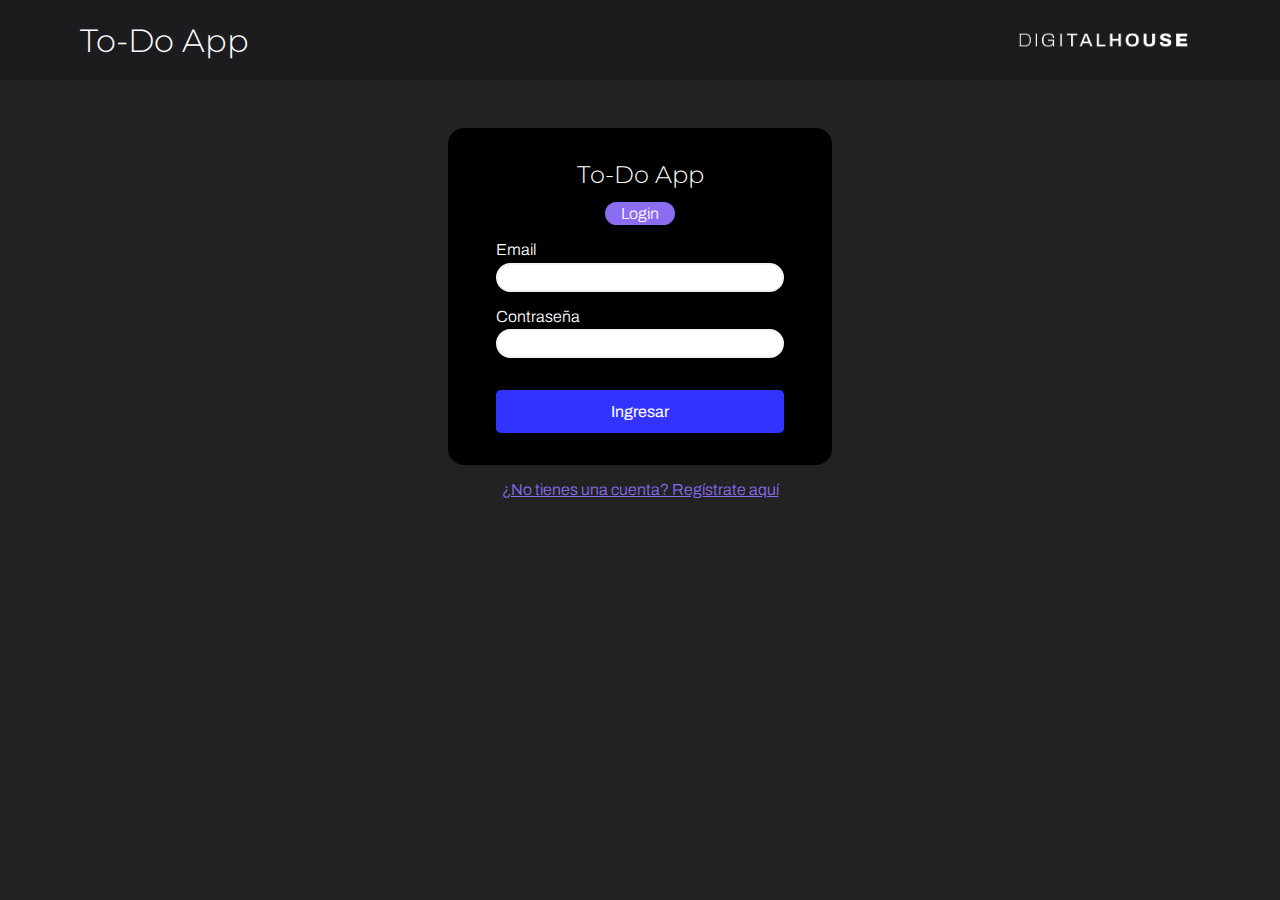
<file: index.html>
<!DOCTYPE html>
<html lang="es">

<head>
  <meta charset="UTF-8">
  <meta http-equiv="X-UA-Compatible" content="IE=edge">
  <meta name="viewport" content="width=device-width, initial-scale=1.0">
  <title>ToDo App</title>
  <link rel="icon" type="image/x-icon" href="./assets/DH_Logo_Black.png">
  <meta name="description" content="Digital House CTD | Proyecto integrador | FRONTEND II"/>


  <!-- ---------------- estilos compartidos de login y signup ---------------- -->
  <link rel="stylesheet" href="./css/loginSignupStyles.css">

  <!-- ---------------------- logica aplicada en login ----------------------- -->
  <script src="./scripts/utils.js"></script>
  <script src="./scripts/login.js"></script>

</head>

<body>

  <header class="container">
    <nav>
      <h1>To-Do App</h1>
      <img src="./assets/DigitalHouse_Logo_White.png" alt="logo DH">
    </nav>
  </header>

  <div class="container">
    <form>
      <div class="form-header">
        <h2>To-Do App</h2>
        <p class="rounded">Login</p>
      </div>

      <label>Email</label>
      <input id="inputEmail" type="text">
      <label>Contraseña</label>
      <input id="inputPassword" type="password">
      <p class="mensaje"></p>
      <button type="submit">Ingresar</button>

    </form>

    <div class="ingresarA">
      <a href="signup.html">¿No tienes una cuenta? Regístrate aquí</a>
    </div>

  </div>

</body>

</html>
</file>
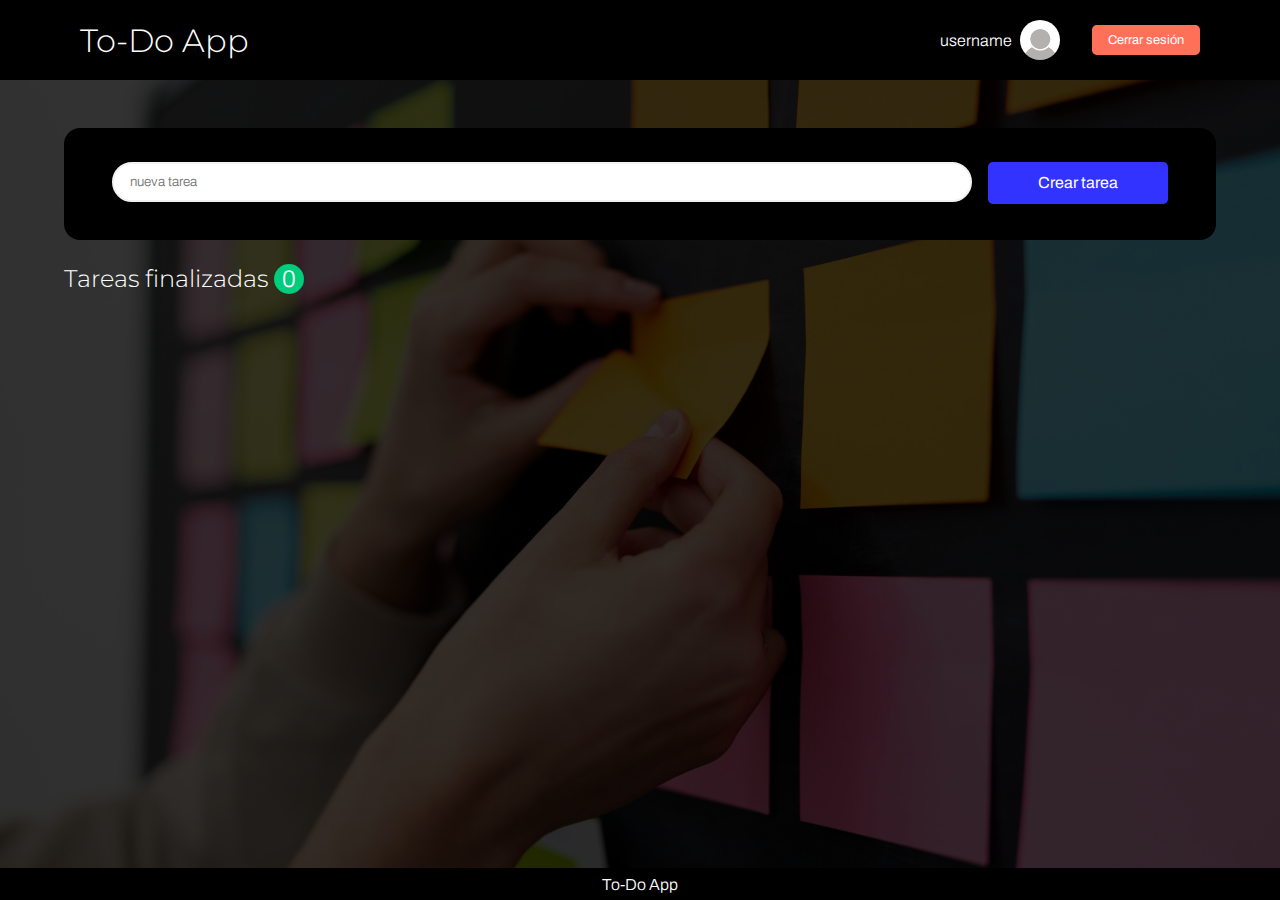
<file: mis-tareas.html>
<!DOCTYPE html>
<html lang="es">

<head>
  <meta charset="UTF-8">
  <meta http-equiv="X-UA-Compatible" content="IE=edge">
  <meta name="viewport" content="width=device-width, initial-scale=1.0">
  <title>ToDo App</title>
  <link rel="icon" type="image/x-icon" href="./assets/DH_Logo_Black.png">
  <meta name="description" content="Digital House CTD | Proyecto integrador | FRONTEND II" />

  <!-- ----------------------------- estilos CSS ----------------------------- -->
  <link rel="stylesheet" href="./css/tasksStyles.css">

  <!-- ------------------- libreria de iconos Fontawesome -------------------- -->
  <link rel="stylesheet" href="https://cdnjs.cloudflare.com/ajax/libs/font-awesome/6.1.1/css/all.min.css"
    integrity="sha512-KfkfwYDsLkIlwQp6LFnl8zNdLGxu9YAA1QvwINks4PhcElQSvqcyVLLD9aMhXd13uQjoXtEKNosOWaZqXgel0g=="
    crossorigin="anonymous" referrerpolicy="no-referrer" />

  <!-- logica de la página -->
  <script src="./scripts/taks.js"></script>
  <script src="./scripts/utils.js" ></script>

</head>

<body>

  <!-- cabecera con barra de navegación -->
  <header class="container">
    <nav>
      <h1>To-Do App</h1>

      <div class="user-info">
        <p>username</p>
        <div class="user-image"></div>
        <button id="closeApp"><i class="fa-solid fa-right-from-bracket"></i> Cerrar sesión</button>
      </div>
    </nav>
  </header>

  <main class="container">
    <!-- carga de tareas -->
    <form class="nueva-tarea">
      <div class="container-input">
        <input id="nuevaTarea" type="text" placeholder="nueva tarea">
        <button type="submit"><i class="fa-solid fa-pencil"></i> Crear tarea</button>
      </div>
      <p id="mensaje"></p>
    </form>

    <!-- contenedor vacío para las que pasen a pendientes -->
    <ul class="tareas-pendientes">

    </ul>

    <h2>Tareas finalizadas <span id="cantidad-finalizadas">0</span></h2>
    <!-- contenedor vacío para las que pasen a terminadas -->
    <ul class="tareas-terminadas">

    </ul>

  </main>


  <footer>
    <p>To-Do App</p>
  </footer>
</body>

</html>
</file>
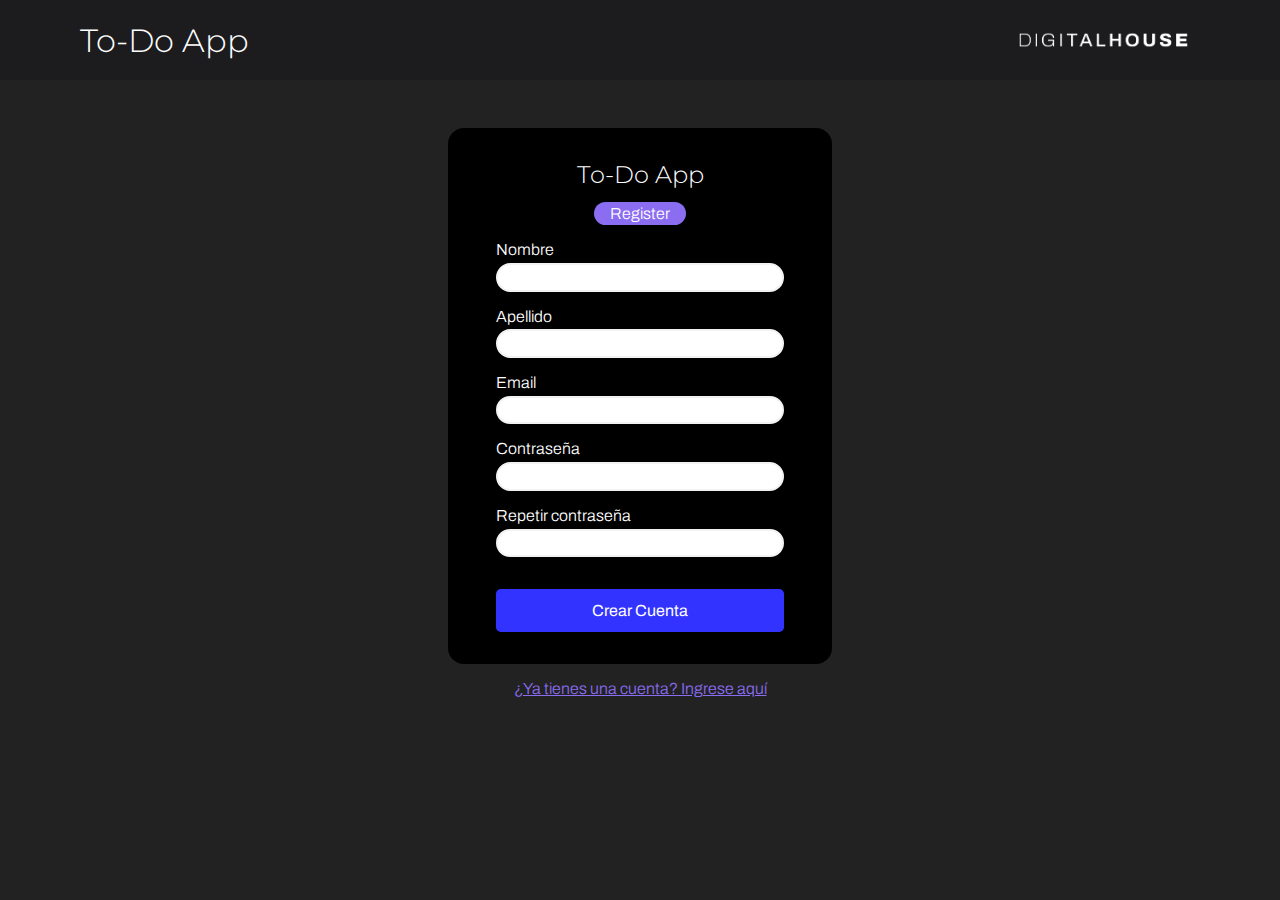
<file: signup.html>
<!DOCTYPE html>
<html lang="es">

<head>
  <meta charset="UTF-8">
  <meta http-equiv="X-UA-Compatible" content="IE=edge">
  <meta name="viewport" content="width=device-width, initial-scale=1.0">
  <title>ToDo App</title>
  <link rel="icon" type="image/x-icon" href="./assets/DH_Logo_Black.png">
  <meta name="description" content="Digital House CTD | Proyecto integrador | FRONTEND II"/>


  <!-- ---------------- estilos compartidos de login y signup ---------------- -->
  <link rel="stylesheet" href="./css/loginSignupStyles.css">


  <!-- ---------------------- logica aplicada en register -------------------- -->
  <script src="./scripts/utils.js"></script>
  <script src="./scripts/signup.js"></script>

</head>

<body>
  <header class="container">
    <nav>
      <h1>To-Do App</h1>
      <img src="./assets/DigitalHouse_Logo_White.png" alt="logo DH">
    </nav>
  </header>

  <div class="container">
    <form>
      <div class="form-header">
        <h2>To-Do App</h2>
        <p class="rounded">Register</p>
      </div>

      <label>Nombre</label>
      <input id="inputNombre" type="text">

      <label>Apellido</label>
      <input id="inputApellido" type="text">

      <label>Email</label>
      <input id="inputEmail" type="text">

      <label>Contraseña</label>
      <input id="inputPassword" type="password">

      <label>Repetir contraseña</label>
      <input id="inputPasswordRepetida" type="password">
      <p class="mensaje"></p>
      <button type="submit">Crear Cuenta</button>
    </form>

    <div class="ingresarA">
      <a href="index.html">¿Ya tienes una cuenta? Ingrese aquí</a>
    </div>
  </div>

</body>

</html>
</file>
<file: css/loginSignupStyles.css>
@import url('./globalStyles.css');

body {
    /* background-image: url('../assets/wallpaper1.jpg');
    background-repeat: no-repeat;
    background-position: center;
    background-size: cover; */
    /* capa sobre fondo */
    /* box-shadow: inset 0 0 0 1000px rgba(0, 0, 0, .6); */
    background-color: #222;

}

header {
    background-color: var(--oscuro);
    height: 5rem;
    margin-bottom: 3rem;
}

nav {
    padding: 1rem;
    height: 100%;
    display: flex;
    justify-content: space-between;
    align-items: center;
}

nav h1 span {
    font-weight: 300;
    font-size: 1rem;
    color: var(--lila);
}
nav img {
    display: block;
    height: 80%;
}

.container {
    padding: 0 5%;
}

form {
    background-color: var(--negro);
    max-width: 24rem;
    margin: 0 auto;
    padding: 2rem 3rem;
    border-radius: 1rem;
    display: flex;
    flex-direction: column;
}


.form-header {
    display: flex;
    flex-direction: column;
    align-items: center;
    margin-bottom: 1rem;
}

.form-header h2 {
    margin-bottom: .8rem;
}

.form-header p {
    background-color: var(--lila);
    padding: .2rem 1rem;
}

form label {
    margin-bottom: .3rem;
}

form input {
    border-radius: 100vh;
    margin-bottom: 1rem;
    padding: .3rem 1rem;
    border: 2px solid var(--app-grey);
}

form input.error {
    border: 2px solid var( --red ) ;
}

form input:focus {
    outline: none;
    border: 2px solid var(--lila);
}

form button{
    background-color: var(--azul);
    color: white;
    padding: .8rem 0;
    border-radius: .3rem;
    font-size: 1rem;
    font-weight: 400;
}
form button:hover{
    background-color: var(--azul-hover);
}

.ingresarA {
    padding: 1rem 0;
    text-align: center;
}

.ingresarA a {
    color: var(--lila);
}
.ingresarA a:hover{
    color: var(--azul);
}

.mensaje {
    margin-bottom: 1rem;
}

.mensaje-error {
    color: var( --laranja );
}

.mensaje-successful {
    color: var( --green );
}
</file>
<file: css/tasksStyles.css>
@import url('./globalStyles.css');


body {
    background-color: var(--oscuro);
    background-image: url('../assets/wallpaper3.jpg');
    background-repeat: no-repeat;
    background-position: center;
    background-size: cover;
    /* capa sobre fondo */
    box-shadow: inset 0 0 0 1000px rgba(0, 0, 0, .8);

}

header {
    background-color: var(--negro);
    height: 5rem;
    margin-bottom: 3rem;
}

nav {
    padding: 1rem;
    height: 100%;
    display: flex;
    justify-content: space-between;
    align-items: center;
}

nav .user-info {
    display: flex;
    justify-content: space-between;
    align-items: center;
}

nav .user-info .user-image {
    width: 40px;
    height: 40px;
    background-color: white;
    background-image: url('../assets/user.png');
    background-repeat: no-repeat;
    background-position: center;
    background-size: cover;
    border-radius: 50vh;
    margin-left: .5rem;
}

nav .user-info button {
    background-color: var(--laranja);
    color: white;
    padding: .5rem 1rem;
    margin-left: 2rem;
    border-radius: .3rem;
    font-size: .8rem;
    font-weight: 400;
}


.container {
    padding: 0 5%;
}

form {
    height: 7rem;
    background-color: var(--negro);
    padding: 1.2rem 3rem 1rem;
    margin-bottom: 1rem;
    border-radius: 1rem;
    display: flex;
    flex-direction: column;
    justify-content: center;
    align-items: start;
}

.container-input {
    display: flex;
    justify-content: center;
    align-items: start;
    height: 3rem;
    width: 100%;
}

.message-error {
    color: var( --laranja );
}



form input {
    width: 100%;
    height: 2.5rem;
    flex-grow: 1;
    border-radius: 100vh;
    padding: .3rem 1rem;
    border: 2px solid var(--app-grey);
}

form input:focus {
    outline: none;
    border: 2px solid var(--lila);
}

form button {
    width: 20%;
    background-color: var(--azul);
    color: white;
    padding: .8rem 1.5rem;
    border-radius: .3rem;
    font-size: 1rem;
    margin-left: 1rem;
    font-weight: 400;
}

form button:hover {
    background-color: var(--azul-hover);
}

main ul {
    color: black;
}

main h2 {
    margin: 1.5rem 0 .5rem 0;
}

/* ------------Tareas pendientes */
.tareas-pendientes .tarea {
    background-color: var(--app-grey);
    margin-bottom: .7rem;
    border-radius: .5rem;
    border-left: .6rem solid grey;
    padding: .5rem .5rem .5rem 1rem;
    display: flex;
    justify-content: space-between;
    align-items: center;
}

.tareas-pendientes .tarea i {
    pointer-events: none;
    color: grey;
    font-size: 1.4rem;
    border-radius: 50vh;
}

.tareas-pendientes .tarea button {
    border-radius: 50vh;
}


.tareas-pendientes .tarea .cambios-estados .change:hover i {
    color: var(--verde);
}

.tareas-pendientes .tarea .cambios-estados .borrar:hover i {
    color: var(--laranja);
}

.tareas-pendientes .tarea button:active {
    background-color: var(--verde);
}

.tareas-pendientes .tarea .descripcion {
    padding: .3rem .5rem;
    flex-grow: 1;
    display: flex;
    align-items: center;
}

.tareas-pendientes .tarea .descripcion .change {
    font-size: .7rem;
    color: white;
    margin-right: .8rem;
    /* padding: .4rem; */
    border-radius: .3rem;
}

.tareas-pendientes .tarea .descripcion .nombre {
    flex-grow: 1;
}

.tareas-pendientes .tarea .descripcion .timestamp {
    margin-left: 1rem;
    padding: .3rem .8rem;
    border-radius: 50vh;
    background-color: white;
    color: grey;
    font-size: .9rem;
}

/* ------------Tareas terminadas */
#cantidad-finalizadas {
    background-color: var(--verde);
    border-radius: 50vh;
    padding: .1rem .5rem;
}

.tareas-terminadas .tarea {
    background-color: var(--app-grey);
    margin-bottom: .7rem;
    border-radius: .5rem;
    border-left: .6rem solid var(--verde);
    padding: .5rem;
    display: flex;
    justify-content: space-between;
    align-items: center;
}

.tareas-pendientes .tarea .hecha {
    cursor: pointer;
}

.tareas-terminadas .tarea .hecha i {
    font-size: 1.4rem;
    border-radius: 50vh;
    color: var(--verde);

}

.cambios-estados i {
    pointer-events: none;
}

.tareas-terminadas .tarea .descripcion {
    padding: .3rem .5rem;
    color: grey;
    flex-grow: 1;
    display: flex;
    align-items: center;
}

.tareas-terminadas .tarea .descripcion .nombre {
    text-decoration: line-through;
    flex-grow: 1;
}

.tareas-terminadas .tarea .descripcion button {
    font-size: .9rem;
    color: white;
    margin-left: .6rem;
    padding: .4rem;
    border-radius: .3rem;
}

.tareas-terminadas .tarea .cambios-estados button:hover {
    color: var(--negro);
}

.tareas-terminadas .tarea .cambios-estados button:active {
    color: white;
}

.tareas-terminadas .tarea .descripcion .incompleta {
    background-color: var(--azul);
}

.tareas-terminadas .tarea .descripcion .borrar {
    background-color: var(--laranja);
}

footer {
    height: 2rem;
    width: 100%;
    background-color: var(--negro);
    position: fixed;
    bottom: 0;
    display: flex;
    justify-content: center;
    align-items: center;
}

footer img {
    height: 100%;
}
</file>
